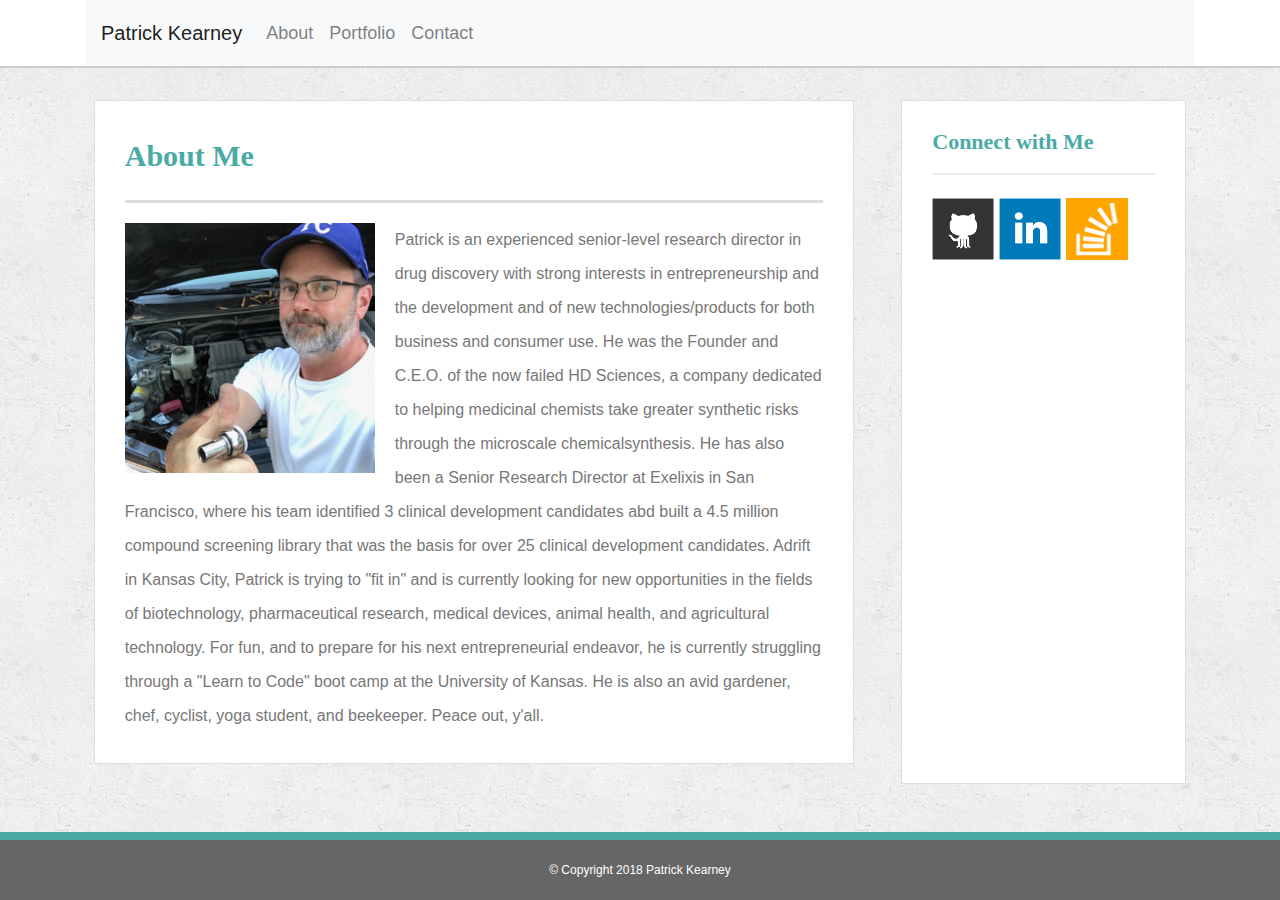
<file: index.html>
<!DOCTYPE html>
<html lang="en-us">

<head>
    <meta charset="UTF-8">
    <title>Patrick's Bootstrap Bio</title>
    <link rel="stylesheet" href="assets/css/reset.css">
    <link rel="stylesheet" href="https://maxcdn.bootstrapcdn.com/bootstrap/4.0.0/css/bootstrap.min.css" integrity="sha384-Gn5384xqQ1aoWXA+058RXPxPg6fy4IWvTNh0E263XmFcJlSAwiGgFAW/dAiS6JXm" crossorigin="anonymous">
    <link rel="stylesheet" href="assets/css/style.css">
</head>

<body>
    <!--Start Header Section-->
        <!--<header>

        </header>-->
        <header id="masthead">
          <div class="container">
            <nav class="navbar navbar-expand-lg navbar-light bg-light">
                <a class="navbar-brand" href="#">Patrick Kearney</a>
                <button class="navbar-toggler" type="button" data-toggle="collapse" data-target="#navbarNav" aria-controls="navbarNav" aria-expanded="false" aria-label="Toggle navigation">
                  <span class="navbar-toggler-icon"></span>
                </button>
                <div class="collapse navbar-collapse" id="navbarNav">
                  <ul class="navbar-nav">
                    <li class="nav-item">
                      <a class="nav-link" href="index.html">About</a>
                    </li>
                    <li class="nav-item">
                      <a class="nav-link" href="portfolio.html">Portfolio</a>
                    </li>
                    <li class="nav-item">
                      <a class="nav-link" href="contact.html">Contact</a>
                    </li>
                  </ul>
                </div>
              </nav>
            </div>
            
          </header>
    
    <!--End Header Section-->
    <!--Start Main Body-->
        <!-- <Start Main Column"> -->
        <div id="main-container" class="container">
            <div class="row justify-content-around">
                <div class="col-12 col-md-8 main-column">
                    <h1>About Me</h1>
                    <img src="assets/images/PCK_image.jpg" alt="PCK pic" id="bio-image">
                    <p>Patrick is an experienced senior-level research director in drug discovery with strong interests in entrepreneurship and the development and of new technologies/products for both business and consumer use. He was the Founder and C.E.O. of the now failed HD Sciences, a company dedicated to helping medicinal chemists take greater synthetic risks through the microscale chemicalsynthesis. He has also been a Senior Research Director at Exelixis in San Francisco, where his team identified 3 clinical development candidates abd built a 4.5 million compound screening library that was the basis for over 25 clinical development candidates. Adrift in Kansas City, Patrick is trying to "fit in" and is currently looking for new opportunities in the fields of biotechnology, pharmaceutical research, medical devices, animal health, and agricultural technology. For fun, and to prepare for his next entrepreneurial endeavor, he is currently struggling through a "Learn to Code" boot camp at the University of Kansas. He is also an avid gardener, chef, cyclist, yoga student, and beekeeper. Peace out, y'all.
                    </p>

              </div>
        <!--End Main Column-->
        <!--Start Sidebar-->

              <div class="col-12 col-md-3 sidebar">
                  <h2>Connect with Me</h2>
                
                    <a href="https://github.com/pckearney25">
                      <img src="assets/images/github-128.png" class="social" alt="Github">
                    </a>
                    
        
                    <a href="https://www.linkedin.com/in/patrickckearney/">
                      <img src="assets/images/linkedin-128.png"  class="social" alt="Github">
                    </a>
                    
                    <a href="https://stackoverflow.com/users/9205863/pckearney"></a>
                      <img src="assets/images/stackoverflow-128.png" class="social" alt="Github">
                    </a>
          
                  </div>
              </div>
        <!--End Sidebar-->
            </div>
    <!--End Main Comtainer-->
    <!--Start Footer-->   

        <footer class="footer">
            <div class="container">
              <span>&copy; Copyright 2018 Patrick Kearney</span>
            </div>
        </footer>

    <!--End Footer--> 

</body>

</html>
</file>
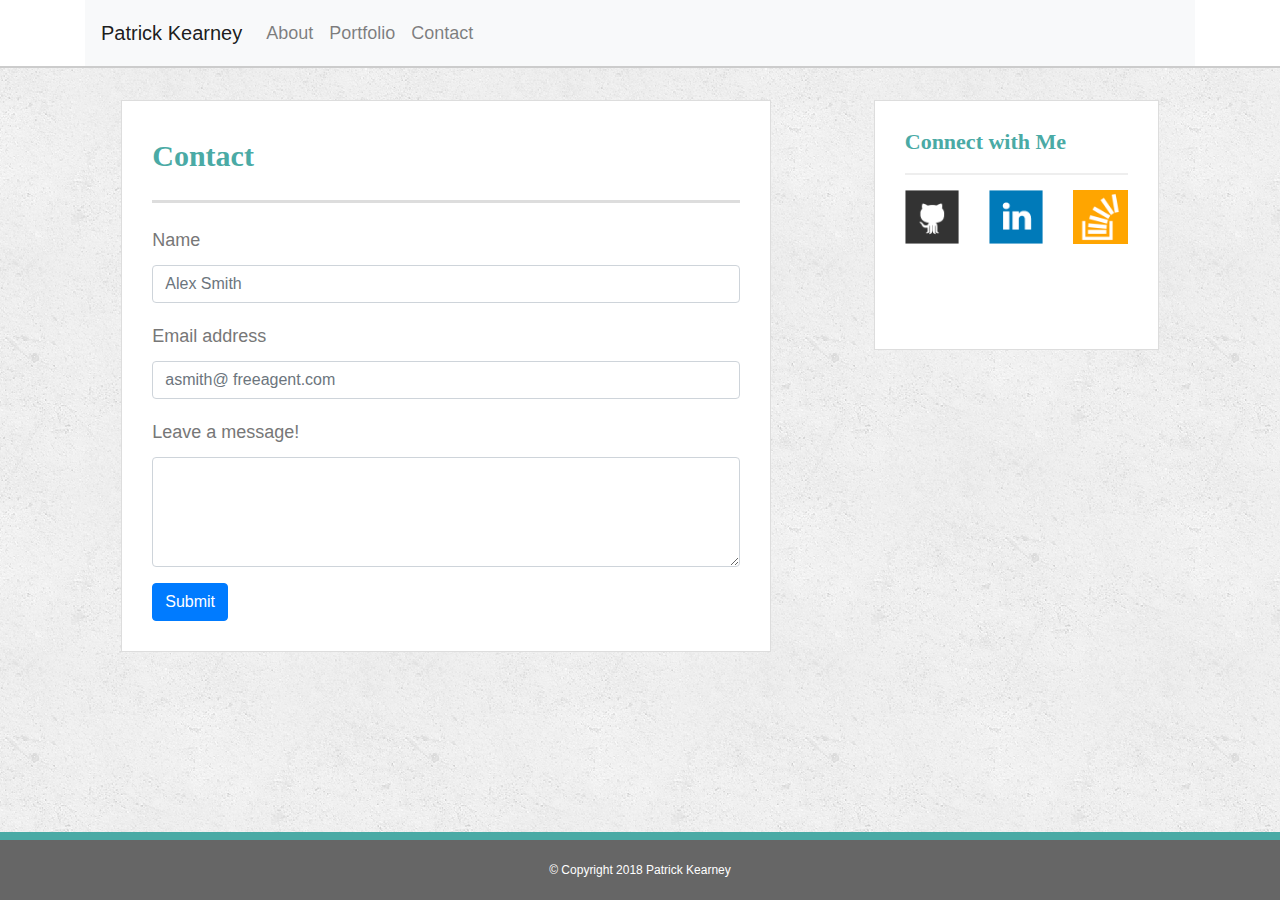
<file: contact.html>
<!DOCTYPE html>
<html lang="en-us">

<head>
    <meta charset="UTF-8">
    <title>Patrick's BS Contact</title>
    <link rel="stylesheet" href="assets/css/reset.css">
    <link rel="stylesheet" href="https://maxcdn.bootstrapcdn.com/bootstrap/4.0.0/css/bootstrap.min.css" integrity="sha384-Gn5384xqQ1aoWXA+058RXPxPg6fy4IWvTNh0E263XmFcJlSAwiGgFAW/dAiS6JXm" crossorigin="anonymous">
    <link rel="stylesheet" href="assets/css/contact.css">
</head>

<body>
    <!--Start Header Section-->
        <!--<header>

        </header>-->
        <header id="masthead">
          <div class="container">
            <nav class="navbar navbar-expand-lg navbar-light bg-light">
                <a class="navbar-brand" href="#">Patrick Kearney</a>
                <button class="navbar-toggler" type="button" data-toggle="collapse" data-target="#navbarNav" aria-controls="navbarNav" aria-expanded="false" aria-label="Toggle navigation">
                  <span class="navbar-toggler-icon"></span>
                </button>
                <div class="collapse navbar-collapse" id="navbarNav">
                  <ul class="navbar-nav">
                    <li class="nav-item">
                      <a class="nav-link" href="index.html">About</a>
                    </li>
                    <li class="nav-item">
                      <a class="nav-link" href="portfolio.html">Portfolio</a>
                    </li>
                    <li class="nav-item">
                      <a class="nav-link" href="contact.html">Contact</a>
                    </li>
                  </ul>
                </div>
              </nav>
            </div>
            
        </header>
    
    <!--End Header Section-->
    <!--Start Main Body-->
        <!-- <Start Main Column"> -->
        <div id="main-container" class="container">
            <div class="row justify-content-around">
                <!--<div class="col-12 col-md-8 main-column">-->
                    <form class="col-12 col-md-8 main-column">
                    <h1>Contact</h1>
                    <!-- Created from two pieces of code on the Bootstrap 4 site.-->
                    <!--<form>-->
                        <div class="form-group">
                            <label for="exampleFormControlInput1">Name</label>
                            <input type="name" class="form-control" id="exampleFormControlInput1" placeholder="Alex Smith">
                        </div>
                        <div class="form-group">
                            <label for="exampleFormControlInput1">Email address</label>
                            <input type="email" class="form-control" id="exampleFormControlInput1" placeholder="asmith@ freeagent.com">
                        </div>
                
                        <div class="form-group">
                          <label for="exampleFormControlTextarea1">Leave a message!</label>
                          <textarea class="form-control" id="exampleFormControlTextarea1" rows="4"></textarea>
                        </div>
                        <button type="submit" class="btn btn-primary">Submit</button>
                    </form>
                <!--</div>-->
                    

            
        <!--End Main Column-->
        <!--Start Sidebar-->
        <!--Not sure if I like it, but I played around with making the icons img-fluid as well.-->
                <div class="col-12 col-md-3 sidebar">
                    <h2>Connect with Me</h2>
                    <div class="row">
                        <div class="col-4">
                        <a href="https://github.com/pckearney25">
                            <img src="assets/images/github-128.png" class="img-fluid" alt="Github">
                        </a>
                        </div>  
                        <div class="col-4">
                        <a href="https://www.linkedin.com/in/patrickckearney/">
                            <img src="assets/images/linkedin-128.png"  class="img-fluid" alt="Github">
                        </a>
                         </div>   
                        <div class="col-4">
                        <a href="https://stackoverflow.com/users/9205863/pckearney"></a>
                            <img src="assets/images/stackoverflow-128.png" class="img-fluid" alt="Github">
                        </a>
                        <div>
                    </div>       
                </div>
            </div>
        <!--End Sidebar-->
        </div>
    
    <!--End Main Body-->
    <!--Start Footer-->   

        <footer class="footer">
            <div class="container">
              <span>&copy; Copyright 2018 Patrick Kearney</span>
            </div>
        </footer>

    <!--End Footer--> 

</body>

</html>
</file>
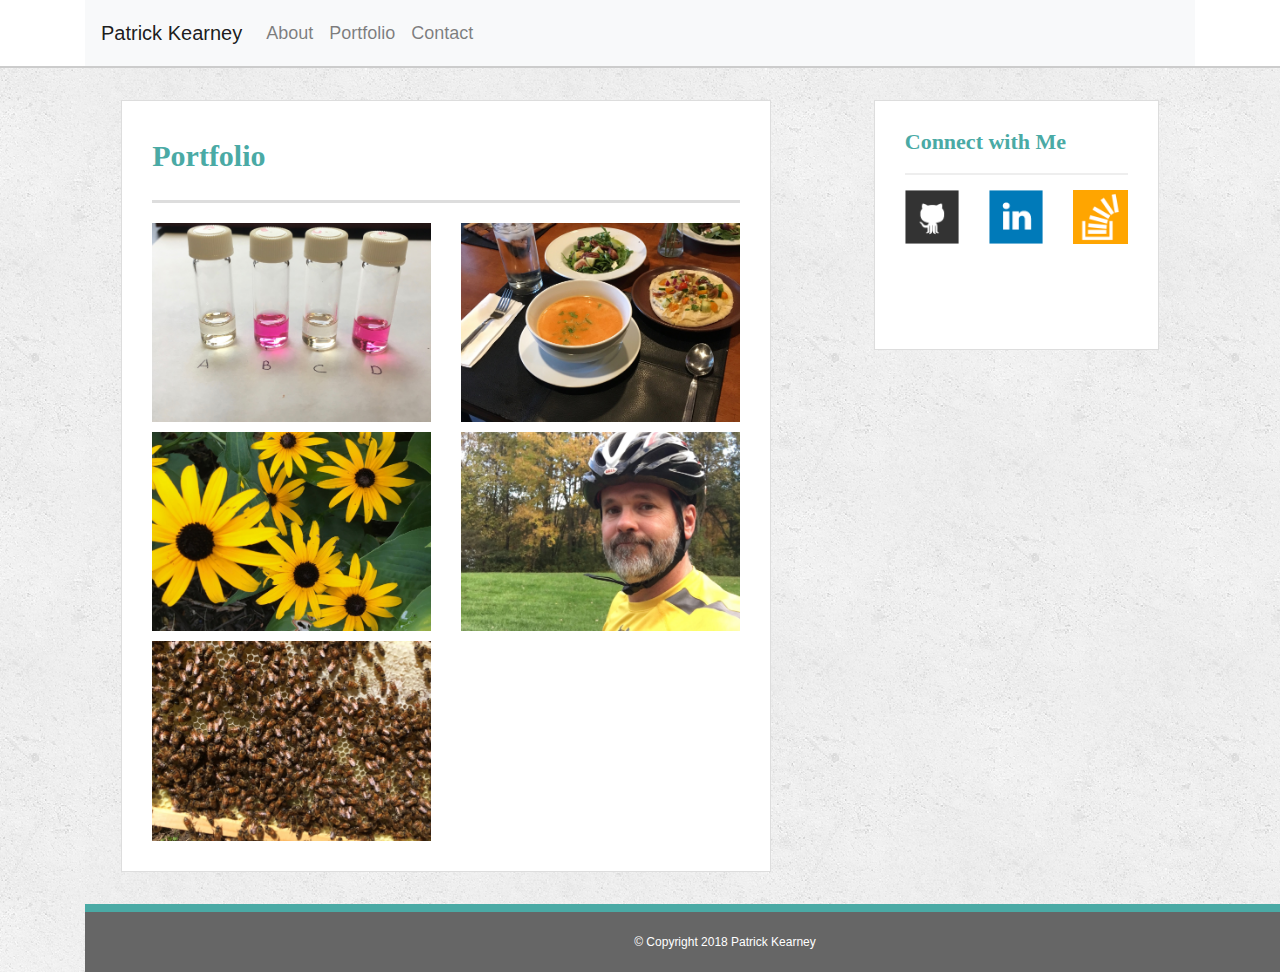
<file: portfolio.html>
<!DOCTYPE html>
<html lang="en-us">

<head>
    <meta charset="UTF-8">
    <title>Patrick's BS Portfolio</title>
    <link rel="stylesheet" href="assets/css/reset.css">
    <link rel="stylesheet" href="https://maxcdn.bootstrapcdn.com/bootstrap/4.0.0/css/bootstrap.min.css" integrity="sha384-Gn5384xqQ1aoWXA+058RXPxPg6fy4IWvTNh0E263XmFcJlSAwiGgFAW/dAiS6JXm" crossorigin="anonymous">
    <link rel="stylesheet" href="assets/css/portfolio.css">
</head>

<body>
    <!--Start Header Section-->
        <!--<header>

        </header>-->
        <header id="masthead">
          <div class="container">
            <nav class="navbar navbar-expand-lg navbar-light bg-light">
                <a class="navbar-brand" href="#">Patrick Kearney</a>
                <button class="navbar-toggler" type="button" data-toggle="collapse" data-target="#navbarNav" aria-controls="navbarNav" aria-expanded="false" aria-label="Toggle navigation">
                  <span class="navbar-toggler-icon"></span>
                </button>
                <div class="collapse navbar-collapse" id="navbarNav">
                  <ul class="navbar-nav">
                    <li class="nav-item">
                      <a class="nav-link" href="index.html">About</a>
                    </li>
                    <li class="nav-item">
                      <a class="nav-link" href="portfolio.html">Portfolio</a>
                    </li>
                    <li class="nav-item">
                      <a class="nav-link" href="contact.html">Contact</a>
                    </li>
                  </ul>
                </div>
              </nav>
            </div>
            
          </header>
    
    <!--End Header Section-->
    <!--Start Main Body-->
        <!-- <Start Main Column"> -->
        <!-- This is funcrtional, but I would like to play around more to see if I can get the spacings equal and to see if I can make the background images for cells with banners identifying the portfolios .img-fluid as well.-->
        <div id="main-container" class="container">
            <div class="row justify-content-around">
                <div class="col-12 col-md-8 main-column">

                    <h1>Portfolio</h1>
                        
                        <div class="row portfolio-row">
                            <div class="col-sm-6">
                                <img src="assets/images/science.jpg" class="img-fluid" alt="Science">
                            </div>
                            <div class="col-sm-6">
                                <img src="assets/images/cooking.jpg" class="img-fluid" alt="Cooking">
                            </div>
                        </div>

                        <div class="row portfolio-row">
                            <div class="col-sm-6">
                                <img src="assets/images/gardening.jpg" class="img-fluid" alt="Gardening">
                            </div>
                            <div class="col-sm-6">
                                <img src="assets/images/fitness.jpg" class="img-fluid" alt="Fitness">
                            </div>
                        </div> 

                        <div class="row portfolio-row">
                                <div class="col-sm-6">
                                    <img src="assets/images/apiary.jpg" class="img-fluid" alt="Apiary">
                                </div>
        
                                <div class="col-md-6">
        
                                </div>
                </div> 
                    

            </div>
        <!--End Main Column-->
        <!--Start Sidebar-->
        <!--Not sure if I like it, but I played around with making the icons img-fluid as well.-->
                <div class="col-12 col-md-3 sidebar">
                    <h2>Connect with Me</h2>
                    <div class="row">
                        <div class="col-4">
                        <a href="https://github.com/pckearney25">
                            <img src="assets/images/github-128.png" class="img-fluid" alt="Github">
                        </a>
                        </div>  
                        <div class="col-4">
                        <a href="https://www.linkedin.com/in/patrickckearney/">
                            <img src="assets/images/linkedin-128.png"  class="img-fluid" alt="Github">
                        </a>
                         </div>   
                        <div class="col-4">
                        <a href="https://stackoverflow.com/users/9205863/pckearney"></a>
                            <img src="assets/images/stackoverflow-128.png" class="img-fluid" alt="Github">
                        </a>
                        <div>
                    </div>       
                </div>
            </div>
        <!--End Sidebar-->
            </div>
    </div>
    <!--End Main Body-->
    <!--Start Footer-->   

        <footer class="footer">
            <div class="container">
              <span>&copy; Copyright 2018 Patrick Kearney</span>
            </div>
        </footer>

    <!--End Footer--> 

</body>

</html>
</file>
<file: assets/css/style.css>
/* Here we go. Deep breath. */

body {
  font-family: Arial, "Helvetica Neue", Helvetica, sans-serif;
  font-size: 18px;
  line-height: 34px;
  color: #777;
  background: url("../images/concrete_seamless.png");
}

* {
  box-sizing: border-box;
  margin: 0;
}

/* Begin sticky footer styling via Bootstrap 4. href="http://getbootstrap.com/docs/4.0/examples/sticky-footer/" */

html {
  position: relative;
  min-height: 100%;
}
body {
  margin-bottom: 60px; /* Margin bottom by footer height */
}

/* End sticky footer styling from Bootstrap 4./ */

/*html,
body {
  height: 100%;
}

.wrapper {
  height: auto !important;
  height: 100%;
  min-height: 100%;
  margin: 0 auto -105px;
}

footer,
.push {
  height: 105px;
}

/* end sticky footer styling*/

/* start hover styling */

/*#logo:hover,
input[type=submit]:hover {
  background: #5e7f7e;
}

nav a:hover {
  color: #5e7f7e;
}

.social:hover {
  cursor: pointer;
  opacity: 0.8;
}

/* end hover styling */

/* general styling */

/*.container {
    width: 100%;
    max-width: 960px;
    margin: 0 auto;
    clear: both;
}*/ /* Perhaps the footer problem is that bootstrap has its own definition of container. */

/*#nav-links {
  float: right      
}

li {
display: inline;
}*/

h1,
h2,
h3,
p {
  margin-bottom: 20px;
}

p:last-child {
  margin-bottom: 0;
}

h1,
h2,
h3 {
  font-family: Georgia, Times, "Times New Roman", serif;
  font-weight: 700;
  color: #4aaaa5;
}

h1 {
  padding-bottom: 20px;
  font-size: 30px;
  line-height: 49px;
  border-bottom: 3px solid #ddd;
}

h2,
h3 {
  font-size: 22px;
}

p { font-size: 16px;}

/* header */

#masthead {
    position: fixed;
    z-index: 99;
    width: 100%;
    margin: 0 0 30px;
    overflow: auto;
    color: #fff;
    background: #fff;
    border-bottom: 2px solid #ccc;
}

.author-name {
  font-color: #fff;
  font-size: 24px;
  font-family: Georgia, Times, "Times New Roman", serif;
  background-color: #4aaaa5;
  padding-top: 10px;
}
/*
    #logo {
      float: left;
      width: 250px;
      height: 90px;
      font-family: Georgia, Times, "Times New Roman", serif;
      font-size: 30px;
      font-weight: 700;
      line-height: 90px;
      color: #fff;
      text-align: center;
      text-decoration: none;
      background: #4aaaa5;
    }
    
    nav {
      float: right;
      margin-top: 25px;
    }
    
    nav a {
      display: inline-block;
      padding-left: 15px;
      margin-left: 15px;
      line-height: 18px;
      color: #999;
      text-decoration: none;
      border-left: 1px solid #efefef;
    }
    
    nav a:first-child {
      border-left: 0 none;
    }
    
    /* footer */
   
    /*.footer{
      width: 100%;
      padding: 30px 0;
      clear: both;
      font-size: 12px;
      color: #fff;
      color: #ccc;
      text-align: center;
      background: #666;
      border-top: 8px solid #4aaaa5;
    } */

    .footer {
      /* Properties specified by BootStrap 4 */
      position: absolute;
      bottom: 0;
      width: 100%;
      *height: 60px; /* Set the fixed height of the footer here */
      line-height: 60px; /* Vertically center the text there */
      background-color: #f5f5f5;
      /* Properties specific to original Bio requirements*/
      clear: both;
      font-size: 12px;
      color: #fff;
      text-align: center;
      background: #666;
      border-top: 8px solid #4aaaa5;  
    
    }
    /* sidebar */
    
    .sidebar {
      /*float: right;
      width: 100%;
      max-width: 270px;*/
      width: 100%;
      padding: 30px;
      margin-bottom: 20px;
      background: #fff;
      border: 1px solid #ddd;
    } 
  
    h3,
    .sidebar h2 {
      padding-bottom: 20px;
      margin-bottom: 15px;
      line-height: 22px;
      border-bottom: 2px solid #eee;
    }
    
    .social {
      width: 62px;
      height: 62px;
      margin-top: 8px;
      margin-right: 5px;
    }
    
    .social:last-child {
      margin-right: 0;
    }
    
  
    /* main */
    
    #main-container {
      padding-top: 100px;
    }
    
    .main-column {
      /*float: left;
      width: 100%;
      max-width: 650px;*/
      padding: 30px;
      margin: 0 0 40px;
      background: #fff;
      border: 1px solid #ddd;
    }

    #bio-image {
      margin-right: 20px;
      width: 250px;
      height: 250px;
      float: left;
    /*
    /* contact page */
    /*
    #contact-form ul {
      margin-bottom: 20px;
    }
    
    #contact-form li {
      margin-bottom: 10px;
    }
    
    label,
    input[type=text],
    input[type=email],
    textarea {
      display: block;
      width: 100%;
    }
    
    input[type=text],
    input[type=email],
    textarea {
      height: 35px;
      padding: 0 10px;
      font-size: 14px;
      border: 1px solid #ddd;
    }
    
    textarea {
      height: 200px;
    }
    
    input[type=submit] {
      padding: 10px 30px;
      font-size: 18px;
      color: #fff;
      cursor: pointer;
      background: #4aaaa5;
      border: 0 none;
    }
</file>
<file: assets/css/contact.css>
/* Here we go. Deep breath. */

body {
  font-family: Arial, "Helvetica Neue", Helvetica, sans-serif;
  font-size: 18px;
  line-height: 34px;
  color: #777;
  background: url("../images/concrete_seamless.png");
}

* {
  box-sizing: border-box;
  margin: 0;
}

/* Begin sticky footer styling via Bootstrap 4. href="http://getbootstrap.com/docs/4.0/examples/sticky-footer/" */

html {
  position: relative;
  min-height: 100%;
}
body {
  margin-bottom: 60px; /* Margin bottom by footer height */
}

/* End sticky footer styling from Bootstrap 4./ */


h1,
h2,
h3,
p {
  margin-bottom: 20px;
}

p:last-child {
  margin-bottom: 0;
}

h1,
h2,
h3 {
  font-family: Georgia, Times, "Times New Roman", serif;
  font-weight: 700;
  color: #4aaaa5;
}

h1 {
  padding-bottom: 20px;
  font-size: 30px;
  line-height: 49px;
  border-bottom: 3px solid #ddd;
}

h2,
h3 {
  font-size: 22px;
}

p { font-size: 16px;}

/* header */

#masthead {
    position: fixed;
    z-index: 99;
    width: 100%;
    margin: 0 0 30px;
    overflow: auto;
    color: #fff;
    background: #fff;
    border-bottom: 2px solid #ccc;
}

    .footer {
      /* Properties specified by BootStrap 4 for sticky.*/
      position: absolute;
      bottom: 0;
      width: 100%;
      *height: 60px; /* Set the fixed height of the footer here */
      line-height: 60px; /* Vertically center the text there */
      background-color: #f5f5f5;
      /* Properties specific to original Bio requirements*/
      clear: both;
      font-size: 12px;
      color: #fff;
      text-align: center;
      background: #666;
      border-top: 8px solid #4aaaa5;  
    
    }

    /* sidebar */
    
    .sidebar {
      width: 100%;
      padding: 30px;
      margin-bottom: 20px;
      background: #fff;
      border: 1px solid #ddd;
      max-width: 100%;
      height: 250px;
    } 
  
    h3,
    .sidebar h2 {
      padding-bottom: 20px;
      margin-bottom: 15px;
      line-height: 22px;
      border-bottom: 2px solid #eee;
    }
    
    .social:last-child {
      margin-right: 0;
    }
    
  
    /* main */
    
    #main-container {
      padding-top: 100px;
    }
    
    .main-column {
        /*float: left;
        width: 100%;*/
        max-width: 650px;
        padding: 30px;
        margin: 0 0 40px;
        background: #fff;
        border: 1px solid #ddd;
</file>
<file: assets/css/portfolio.css>
/* Here we go. Deep breath. */

body {
  font-family: Arial, "Helvetica Neue", Helvetica, sans-serif;
  font-size: 18px;
  line-height: 34px;
  color: #777;
  background: url("../images/concrete_seamless.png");
}

* {
  box-sizing: border-box;
  margin: 0;
}

/* Begin sticky footer styling via Bootstrap 4. href="http://getbootstrap.com/docs/4.0/examples/sticky-footer/" */

html {
  position: relative;
  min-height: 100%;
}
body {
  margin-bottom: 60px; /* Margin bottom by footer height */
}

/* End sticky footer styling from Bootstrap 4./ */


h1,
h2,
h3,
p {
  margin-bottom: 20px;
}

p:last-child {
  margin-bottom: 0;
}

h1,
h2,
h3 {
  font-family: Georgia, Times, "Times New Roman", serif;
  font-weight: 700;
  color: #4aaaa5;
}

h1 {
  padding-bottom: 20px;
  font-size: 30px;
  line-height: 49px;
  border-bottom: 3px solid #ddd;
}

h2,
h3 {
  font-size: 22px;
}

p { font-size: 16px;}

/* header */

#masthead {
    position: fixed;
    z-index: 99;
    width: 100%;
    margin: 0 0 30px;
    overflow: auto;
    color: #fff;
    background: #fff;
    border-bottom: 2px solid #ccc;
}

    .footer {
      /* Properties specified by BootStrap 4 for sticky.*/
      position: absolute;
      bottom: 0;
      width: 100%;
      *height: 60px; /* Set the fixed height of the footer here */
      line-height: 60px; /* Vertically center the text there */
      background-color: #f5f5f5;
      /* Properties specific to original Bio requirements*/
      clear: both;
      font-size: 12px;
      color: #fff;
      text-align: center;
      background: #666;
      border-top: 8px solid #4aaaa5;  
    
    }

    /* sidebar */
    
    .sidebar {
      width: 100%;
      padding: 30px;
      margin-bottom: 20px;
      background: #fff;
      border: 1px solid #ddd;
      max-width: 100%;
      height: 250px;
    } 
  
    h3,
    .sidebar h2 {
      padding-bottom: 20px;
      margin-bottom: 15px;
      line-height: 22px;
      border-bottom: 2px solid #eee;
    }
    
    .social:last-child {
      margin-right: 0;
    }
    
  
    /* main */
    
    #main-container {
      padding-top: 100px;
    }
    
    .main-column {
        /*float: left;
        width: 100%;*/
        max-width: 650px;
        padding: 30px;
        margin: 0 0 40px;
        background: #fff;
        border: 1px solid #ddd;
      }
    
    .portfolio-row {
      margin-top: 10px;
    }
    .img-fluid{ 
        max-width: 100%;
        height: auto;
    }
/* Parts of the original Portfolio that I want to incorporate into the program in the future.
    .folio1 {
        float: left;
    }

    .folio2 {
        float: right;
    }
    .folio-image-size {
        height: 200px;
        width: 270px;
    } */
</file>
